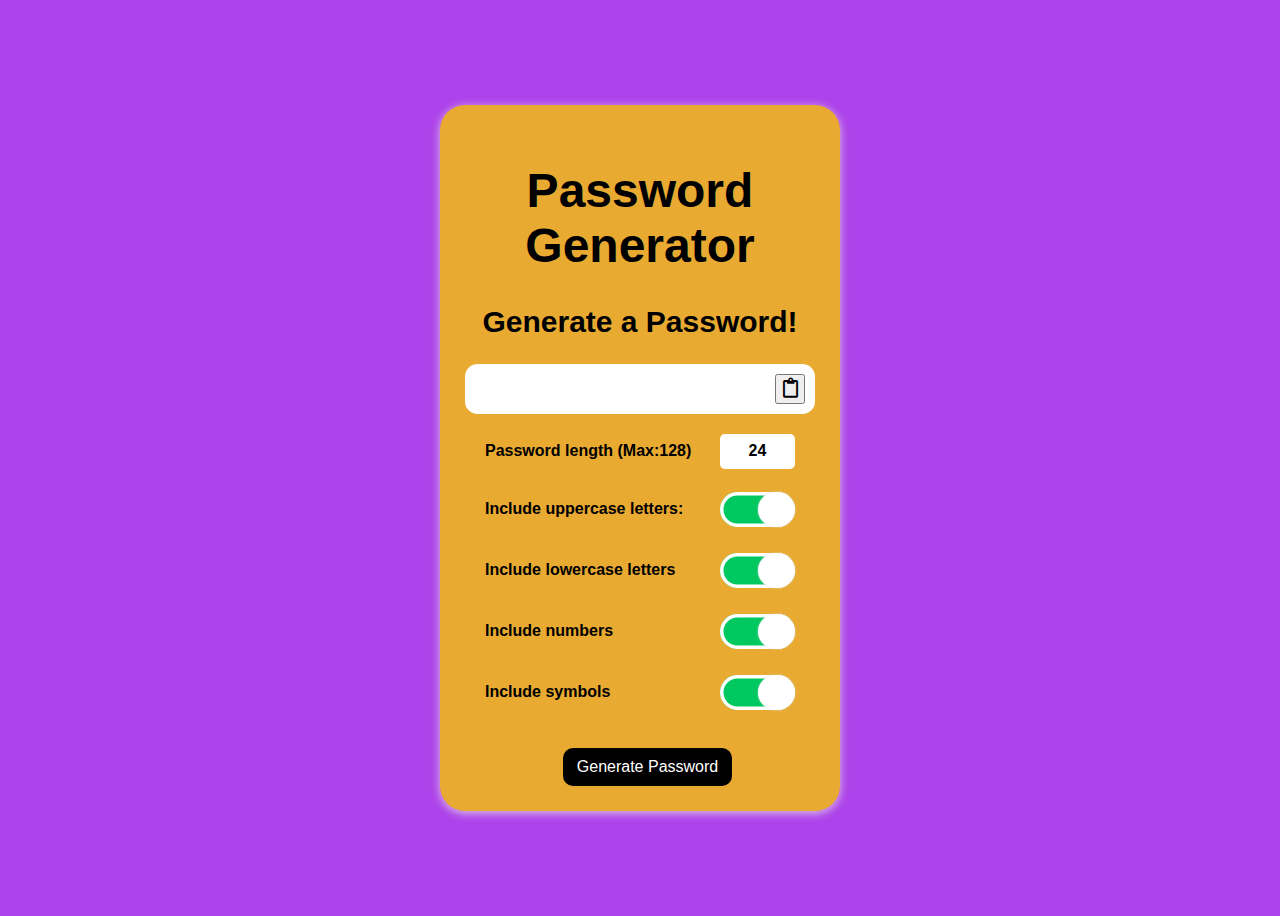
<file: index.html>
<!DOCTYPE html>
<html lang="en">
  
<head>
    <meta charset="UTF-8" />
    <meta name="viewport" content="width=device-width, initial-scale=1.0" />
    <meta http-equiv="X-UA-Compatible" content="ie=edge" />
    <title>Password Generator</title>
    <link rel="stylesheet" href="./css/all.css" />
    <link rel="stylesheet" href="css/style.css">
  
  </head>

  <body>
    <section class="capsule">
      <header>
        <h1>Password Generator</h1>
      </header>
      
      <main class="container">
        <div class="container-header">
          <h2>Generate a Password!</h2>
          <div class="result-container">
            <span id="result"></span>
            <button class="clpbrd" id="clipbord">
              <i class="far fa-clipboard"></i>
            </button>
          </div>
        </div>
       
        <div class="container-body">
          <div class="settings">
            
            <div class="setting">
              <label>Password length (Max:128)</label>
              <input type="number" id="length" min="8" max="128" value="24"/>
            </div>
          
          <div class="setting">
            <label>Include uppercase letters:</label>
            <input type="checkbox" id="uppercase" checked class="toggle"/>
          </div>

          <div class="setting">
            <label>Include lowercase letters</label>
            <input type="checkbox" id="lowercase" checked class="toggle"/>
          </div>

          <div class="setting">
            <label>Include numbers</label>
            <input type="checkbox" id="numbers" checked class="toggle"/>
          </div>

          <div class="setting">
            <label>Include symbols</label>
            <input type="checkbox" id="symbols" checked class="toggle"/>
          </div>
        </div>
        </div>
        
        <div class="container-footer">
          <button id="generate" class="btn">Generate Password</button>
        </div>
      </main>
    </section>

    <script src="script.js"></script>
  </body>
</html>
</file>
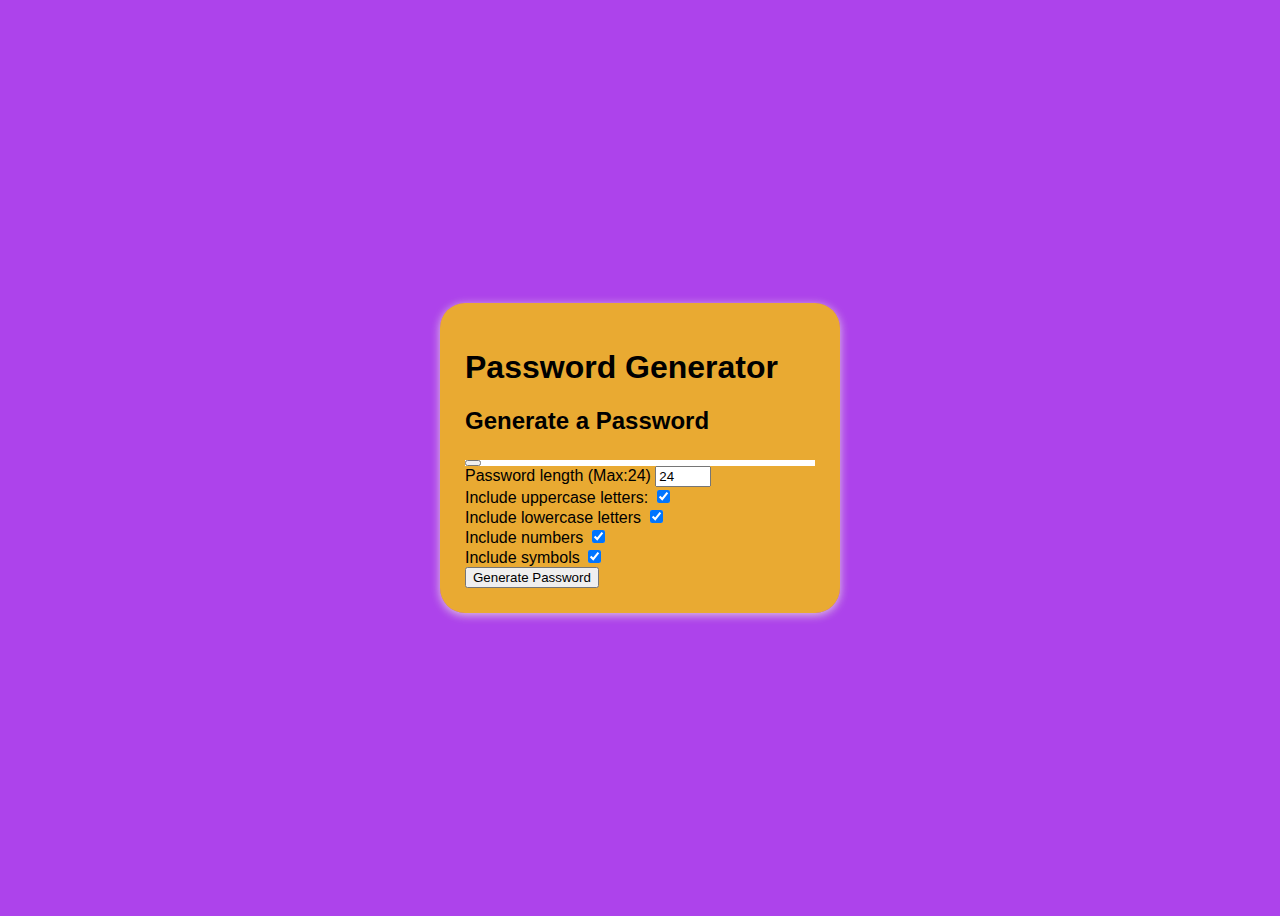
<file: challengeWK3/index.html>
<!DOCTYPE html>
<html lang="en">
  
<head>
    <meta charset="UTF-8" />
    <meta name="viewport" content="width=device-width, initial-scale=1.0" />
    <meta http-equiv="X-UA-Compatible" content="ie=edge" />
    <title>Password Generator</title>
    <link rel="stylesheet" href="style.css" />
  </head>

  <body>
    <section class="capsule">
      <header>
        <h1>Password Generator</h1>
      </header>
      
      <main class="container">
        <div class="container-header">
          <h2>Generate a Password</h2>
          <div class="result-container">
            <span id="result"></span>
            <button class="clpbrd" id="clipbord">
              <i class="fas fa-clipboard"></i>
            </button>
          </div>
        </div>
       
        <div class="container-body">
          <div class="settings">
            
            <div class="setting">
              <label>Password length (Max:24)</label>
              <input type="number" id="length" min="8" max="24" value="24"/>
            </div>
          
          <div class="setting">
            <label>Include uppercase letters:</label>
            <input type="checkbox" id="uppercase" checked class="toggle"/>
          </div>

          <div class="setting">
            <label>Include lowercase letters</label>
            <input type="checkbox" id="lowercase" checked class="toggle"/>
          </div>

          <div class="setting">
            <label>Include numbers</label>
            <input type="checkbox" id="numbers" checked class="toggle"/>
          </div>

          <div class="setting">
            <label>Include symbols</label>
            <input type="checkbox" id="symbols" checked class="toggle"/>
          </div>
        </div>
        </div>
        
        <div class="container-footer">
          <button id="generate" class="btn">Generate Password</button>
        </div>
      </main>
    </section>

    <script src="script.js"></script>
  </body>
</html>
</file>
<file: css/style.css>
* {
  box-sizing: border-box;
}

header {
  font-size: 24px;
  text-align: center;
}

.container-header {
  font-size: 20px;
  text-align: center;
} 
body {
  font-family: sans-serif;
  background-color: #ad43eb;
  color: #000;
  display: flex;
  flex-direction: column;
  align-items: center;
  justify-content: center;
  padding: 15px;
  min-height: 100vh;
}

h2 {
  margin: 15px 0 25px;
}

input[type=checkbox] {
  margin-right: 0;
}

.capsule {
  background-color: rgba(241, 184, 24, 0.877);
  box-shadow: 0px 2px 10px rgba(233, 223, 223, 0.85);
  padding: 25px;
  width: 400px;
  max-width: 100%;
  border-radius: 25px;
}

.result-container {
  background-color: #ffff;
  display: flex;
  justify-content: flex-start;
  align-items: center;
  font-size: 16px;
  letter-spacing: 1px;
  position: relative;
  padding: 15px 12.5px;
  height: 50px;
  width: 100%;
  border-radius: 12.5px;
}

.result-container #result {
  word-wrap: break-word;
  max-width: calc(100% - 30%);
  color: aqua;
}

.result-container .clpbrd {
  font-size: 20px;
  position: absolute;
  top: 10px;
  right: 10px;
  height: 30px;
  width: 30px;
}

.btn {
  border: none;
  color: #ffff;
  cursor: pointer;
  font-size: 16px;
  padding: 10px 14px;
  background-color: #000;
  border-radius: 10px;
  align-items: center;
}

.container-footer {
  text-align: center;
  font-size: 12px;
  padding: 15px 0 0 15px;
}

.setting {
  display: flex;
  justify-content: space-between;
  align-items: center;
  margin: 20px;
  font-weight: bold;
}

@media screen and (max-width: 400px) {
  .result-container{
      font-size: 16px;
  }
}

input[type="checkbox"] {
  width: 75px;
  height: 35px;
  background-color: #e00505;
  outline: none;
  border-radius: 20px;
  box-shadow: inset 0 0 0 3.5px #ffff;
  transition: 0.2s;
  -webkit-appearance: none;
}

input:checked[type="checkbox"] {
  background-color: #00c860;
}

input[type="checkbox"]::before {
  content: "";
  position: absolute;
  width: 37.5px;
  height: 35px;
  background-color: #ffff;
  border-radius: 20px;
  box-shadow: 0 0 2px rgba(233, 223, 223, 0.85);
  transition: 0.2s;
}

input:checked[type="checkbox"]::before {
  margin-left: 37.5px;
}

input[type="number"] {
  width: 75px;
  border-radius: 5px;
  border: none;
  text-align: center;
  height: 35px;
  font-size: 16px;
  font-weight: bolder;
}

input[type="number"]::-webkit-outer-spin-button,
input[type="number"]::-webkit-inner-spin-button {
  -webkit-appearance: none;
  margin: 0;
}
</file>
<file: challengeWK3/style.css>
* {
  box-sizing: border-box;
}


body {
  font-family: sans-serif;
  background-color: #ad43eb;
  color: #000;
  display: flex;
  flex-direction: column;
  align-items: center;
  justify-content: center;
  padding: 15px;
  min-height: 100vh;
}

h2 {
  margin: 15px 0 25px;
}

input[type=checkbox] {
  margin-right: 0;
}

.capsule {
  background-color: rgba(241, 184, 24, 0.877);
  box-shadow: 0px 2px 10px rgba(233, 223, 223, 0.85);
  padding: 25px;
  width: 400px;
  max-width: 100%;
  border-radius: 25px;
}

.result-container {
  background-color: #ffff;
  display: flex;
  justify-content: flex-start;
  align-items: center;
}
</file>
